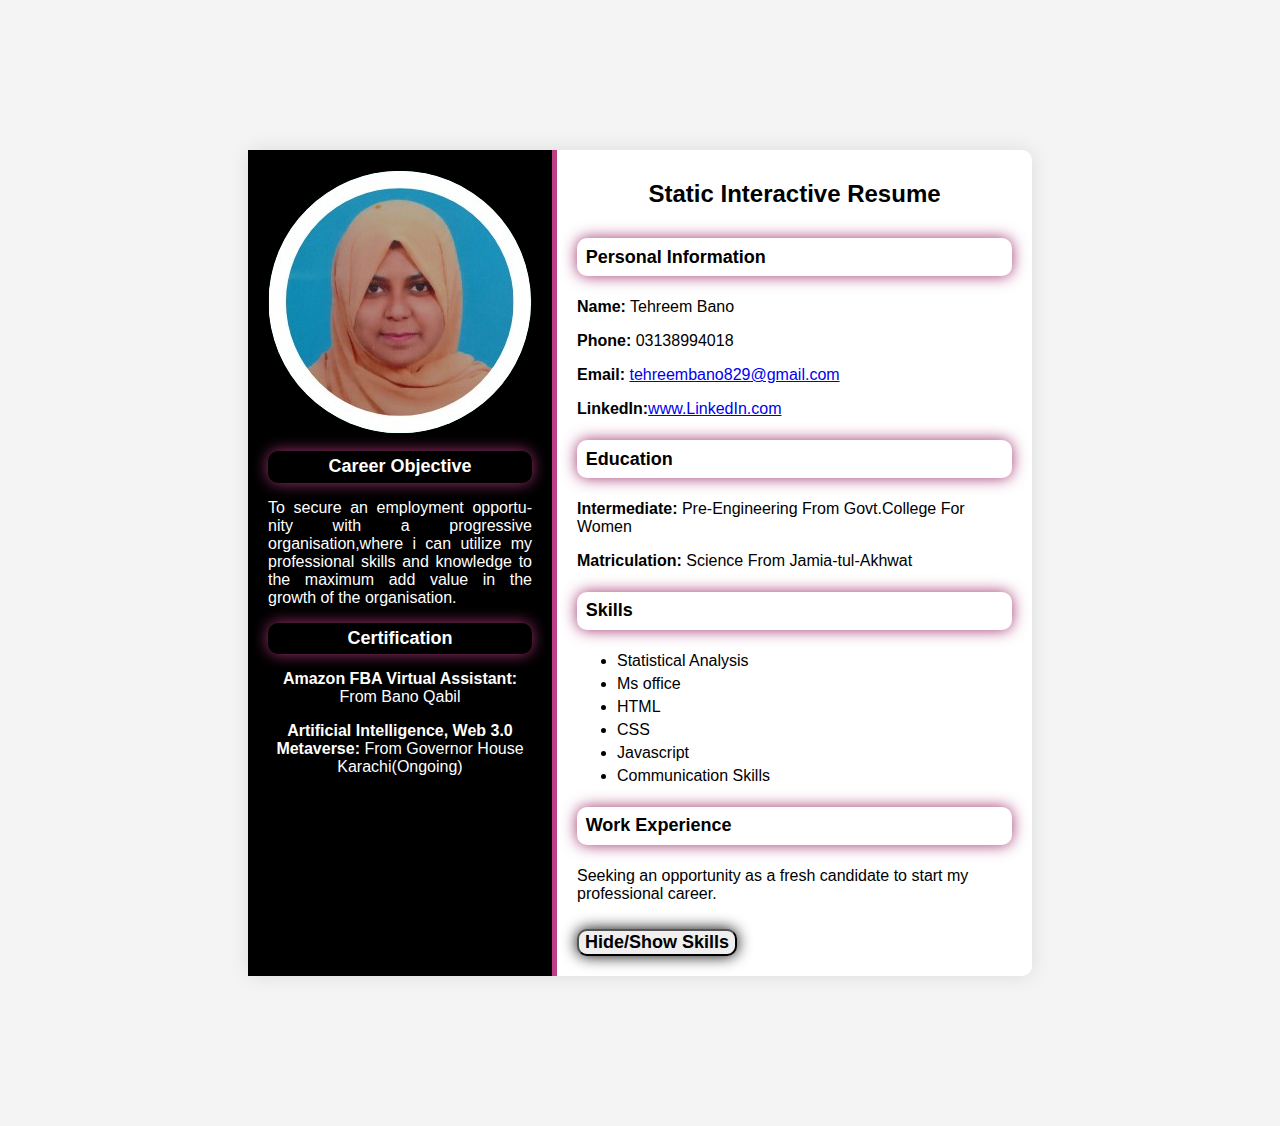
<file: milestone-01 & 02/index.html>
<!DOCTYPE html>
<html lang="en">
<head>
    <meta charset="UTF-8">
    <meta name="viewport" content="width=device-width, initial-scale=1.0">
    <title>Static Interactive Resume</title>
    <link rel="stylesheet" href="style.css">
</head>
<body>
    
    <div class="resume-container">
        <!--Left Section-->
        <div class="left-section">
            <img src="PIC12.png"  alt="picture"  class="picture">
            <section id="objective">
                <h3 style="color: white;">Career Objective</h3>
                <P style="text-align: justify;hyphens: auto;">To secure an employment opportunity with a progressive organisation,where i can utilize my professional skills and knowledge to the maximum add value in the growth of the organisation.</P>
            </section>
    
            <section id="Certification">
                <h3 style="color: white;">Certification</h3>
                <p><b>Amazon FBA Virtual Assistant: </b> From Bano Qabil</p>
                <p><b>Artificial Intelligence, Web 3.0 Metaverse: </b> From Governor House Karachi(Ongoing)</p>
            </section>
        </div>
    
</body>
</html>
    
    <!--Right Section-->
    <div class="right-section">
        <h1>Static Interactive Resume</h1>
        
        <!--Personal Information-->
        <section id="personal info">
            <h3>Personal Information</h3>
            <p><b>Name:</b> Tehreem Bano</p>
            <p><b>Phone:</b> 03138994018</p>
            <p><b>Email:</b> <a href="mailto:tehreembano829@gmail.com">tehreembano829@gmail.com</a></p> 
            <p><b>LinkedIn:</b><a href="https://www.linkedin.com/in/tehreem-bano-3ba94027b/" target="_blank">www.LinkedIn.com</a></p>
        </section>
        <!--Education Section-->
        <section id="education">
            <h3>Education</h3>
            <p><b>Intermediate:</b> Pre-Engineering From Govt.College For Women</p>
            <p><b>Matriculation:</b> Science From Jamia-tul-Akhwat</p>
        </section>

      <!--Skills Section-->
      <section id="skills">
        <h3>Skills</h3>
        <ul>
            <li>Statistical Analysis</li>
            <li>Ms office</li>
            <li>HTML</li>
            <li>CSS</li>
            <li>Javascript</li>
            <li>Communication Skills</li>
        </ul>
        </section>

        <!--Work Experience-->
        <section work experience>
            <h3>Work Experience</h3>
        <p>Seeking an opportunity as a fresh candidate to start my professional career.</p>
        </section>

        <!--Button to toggle Skills Section-->
        <button id="toggle-Skills"><b>Hide/Show Skills</b></button>
    </div>
    <script src="script.js"></script>
</body>
</html>
</file>
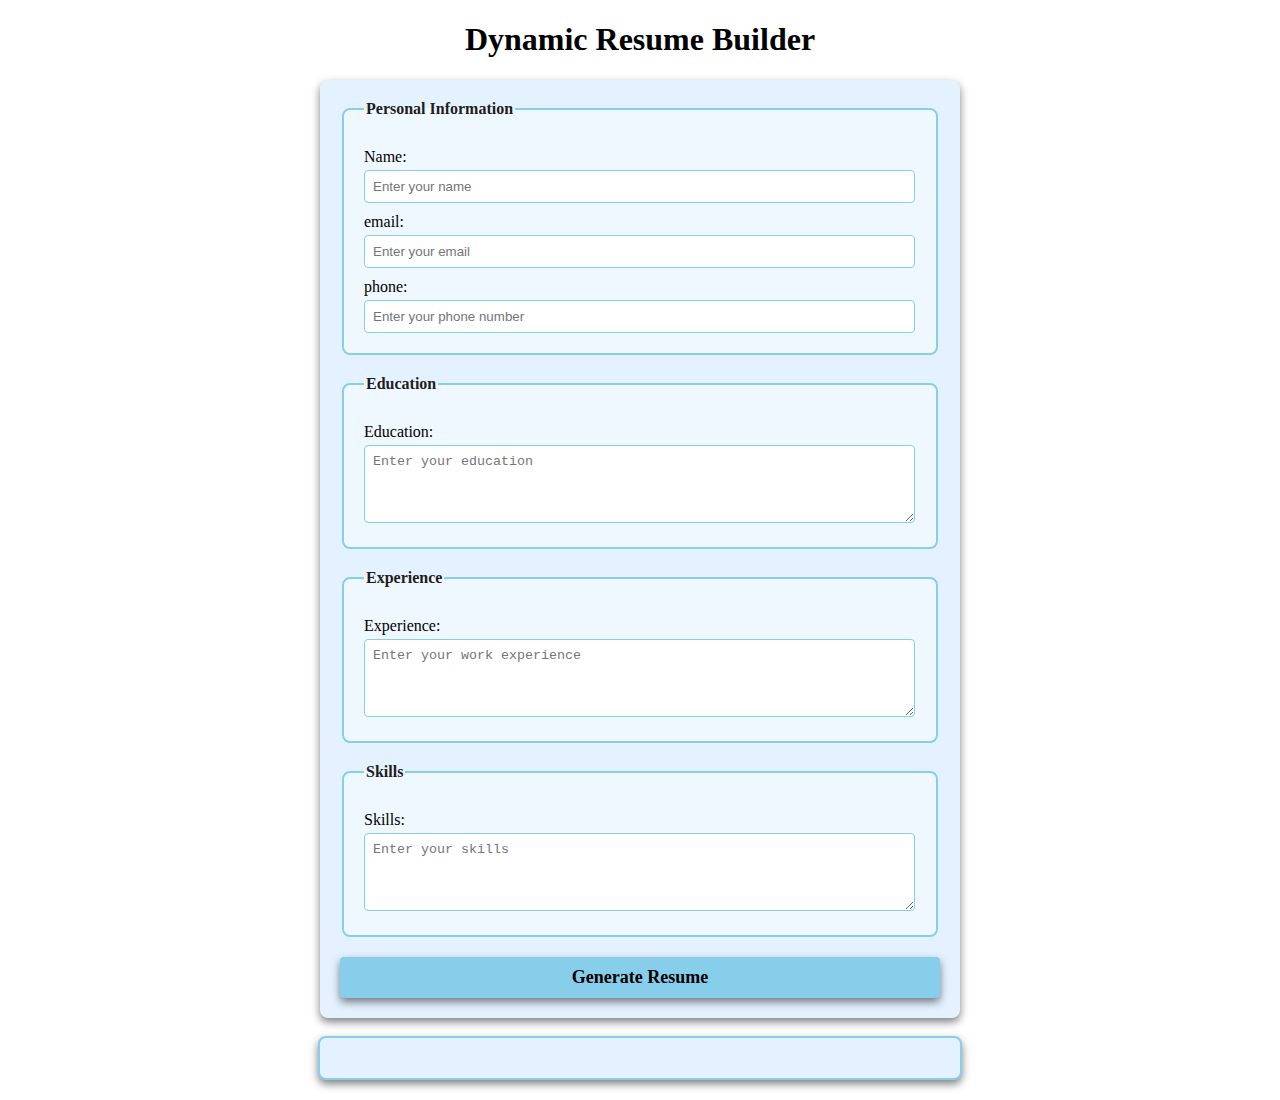
<file: milestone-03/index.html>
<!DOCTYPE html>
<html lang="en">
<head>
    <meta charset="UTF-8">
    <meta name="viewport" content="width=device-width, initial-scale=1.0">
    <title>Dynamic Resume Builder</title>
    <link rel="stylesheet" href="style.css">
</head>
<body>
    <h1>Dynamic Resume Builder</h1>
    <form id="resume-form">
        <fieldset>
            <legend>Personal Information</legend>
            <label for="name">Name:</label>
            <input type="text" id="name" placeholder="Enter your name" required>

            <label for="email">email:</label>
            <input type="email" id="email" placeholder="Enter your email" required>

            <label for="phone">phone:</label>
            <input type="tel" id="phone" placeholder="Enter your phone number" required>
        </fieldset>

        <fieldset>
            <legend>Education</legend>
            <label for="education">Education:</label>
            <textarea id="education" placeholder="Enter your education" rows="4" required></textarea>
        </fieldset>
        
        <fieldset>
            <legend>Experience</legend>
            <label for="experience">Experience:</label>
            <textarea id="experience" placeholder="Enter your work experience" rows="4" required></textarea>
        </fieldset>

        <fieldset>
            <legend>Skills</legend>
            <label for="skills">Skills:</label>
            <textarea id="skills" placeholder="Enter your skills" rows="4" required></textarea>
        </fieldset>

        <button type="submit"><b>Generate Resume</b></button>
    </form>
    <br>
    <!-- Dynamic Resume -->
     <div id="resume-display">
        <!-- Resume will be generated below -->
     </div>

     <script src="script.js"></script>
</body>
</html>
</file>
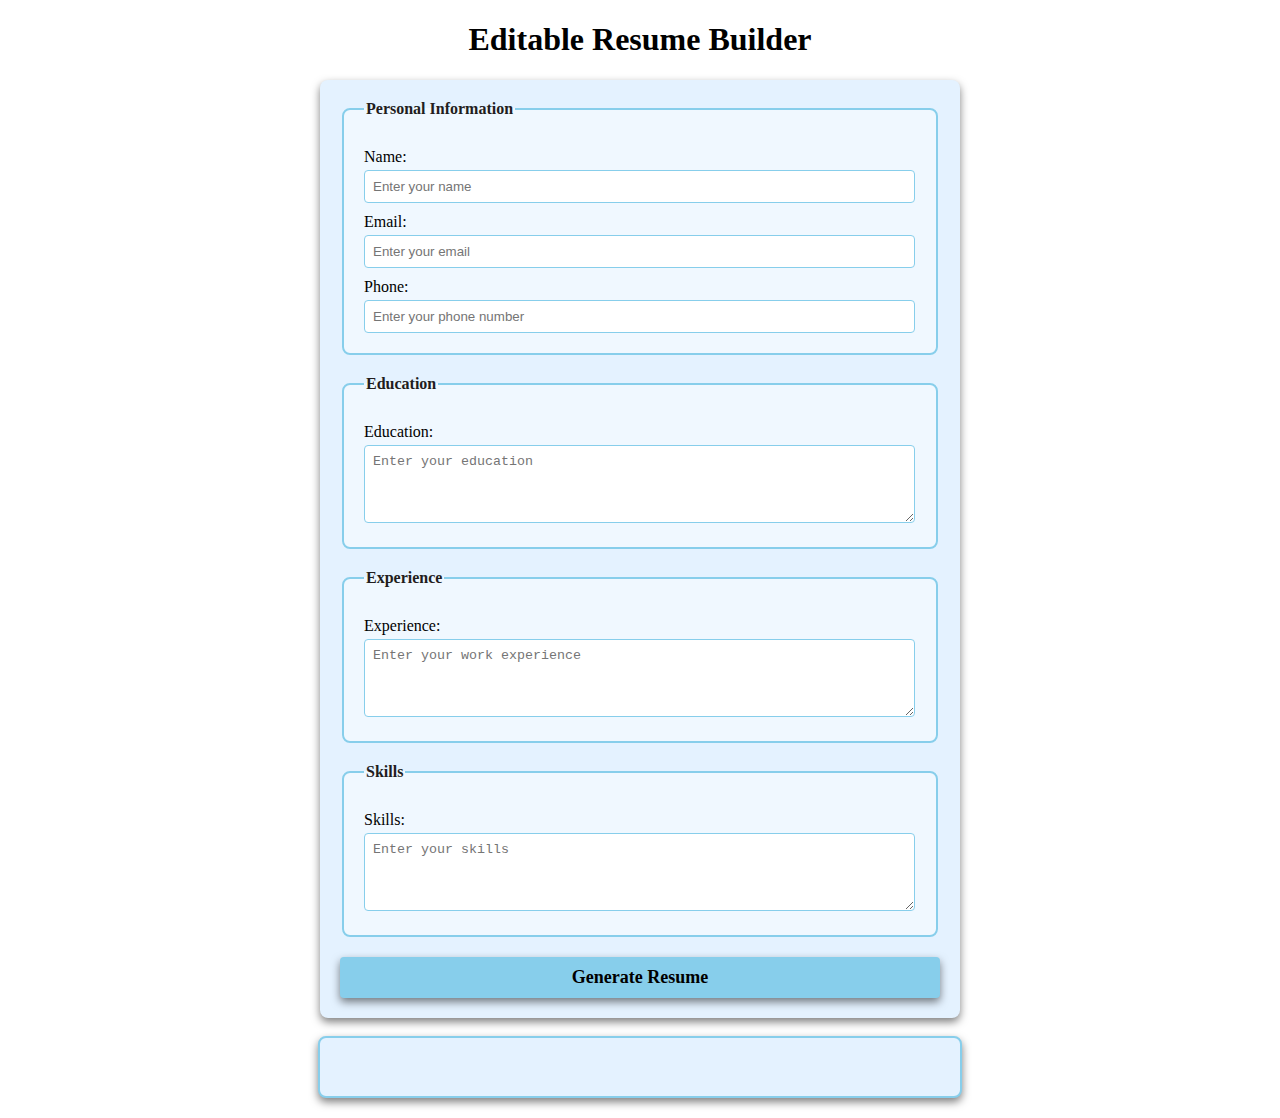
<file: milestone-04/index.html>
<!DOCTYPE html>
<html lang="en">
<head>
    <meta charset="UTF-8">
    <meta name="viewport" content="width=device-width, initial-scale=1.0">
    <title>Editable Resume Builder</title>
    <link rel="stylesheet" href="style.css">
</head>
<body>
    <h1>Editable Resume Builder</h1>
    <form id="resume-form">
        <fieldset>
            <legend>Personal Information</legend>
            <label for="name">Name:</label>
            <input type="text" id="name" placeholder="Enter your name" required>

            <label for="email">Email:</label>
            <input type="email" id="email" placeholder="Enter your email" required>

            <label for="phone">Phone:</label>
            <input type="tel" id="phone" placeholder="Enter your phone number" required>
        </fieldset>

        <fieldset>
            <legend>Education</legend>
            <label for="education">Education:</label>
            <textarea id="education" placeholder="Enter your education" rows="4" required></textarea>
        </fieldset>

        <fieldset>
            <legend>Experience</legend>
            <label for="experience">Experience:</label>
            <textarea id="experience" placeholder="Enter your work experience" rows="4" required></textarea>
        </fieldset>

        <fieldset>
            <legend>Skills</legend>
            <label for="skills">Skills:</label>
            <textarea id="skills" placeholder="Enter your skills" rows="4" required></textarea>
        </fieldset>

        <button type="submit"><b>Generate Resume</b></button>
    </form>

    <br>

    <!-- Dynamic and Editable Resume -->
     <div id="resume-display" contenteditable="true">
        <!-- Resume will be generated below -->
     </div>

     <script src="script.js"></script>
</body>
</html>
</file>
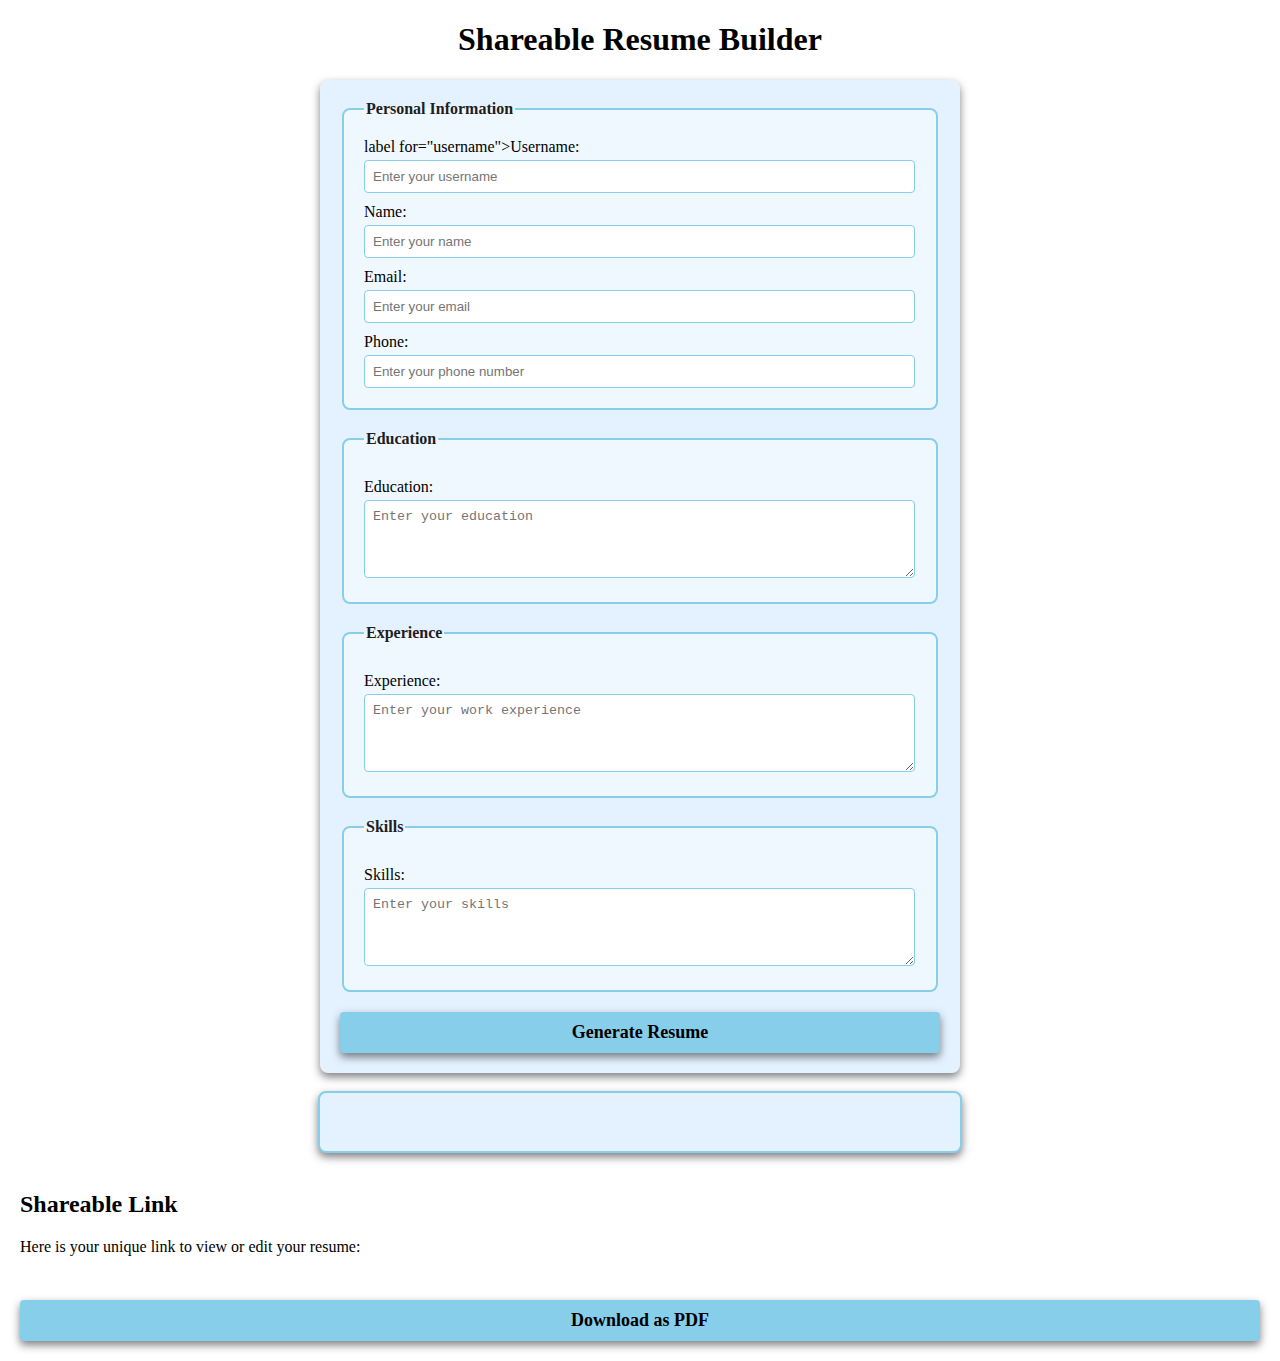
<file: milestone-05/index.html>
<!DOCTYPE html>
<html lang="en">
<head>
    <meta charset="UTF-8">
    <meta name="viewport" content="width=device-width, initial-scale=1.0">
    <title>Shareable Resume Builder</title>
    <link rel="stylesheet" href="style.css">
</head>
<body>
    <h1>Shareable Resume Builder</h1>
    <form id="resume-form">
        <fieldset>
            <legend>Personal Information</legend>

            label for="username">Username:</label>
            <input type="text" id="username" placeholder="Enter your username" required>

            <label for="name">Name:</label>
            <input type="text" id="name" placeholder="Enter your name" required>

            <label for="email">Email:</label>
            <input type="email" id="email" placeholder="Enter your email" required>

            <label for="phone">Phone:</label>
            <input type="tel" id="phone" placeholder="Enter your phone number" required>
        </fieldset>

        <fieldset>
            <legend>Education</legend>
            <label for="education">Education:</label>
            <textarea id="education" placeholder="Enter your education" rows="4" required></textarea>
        </fieldset>

        <fieldset>
            <legend>Experience</legend>
            <label for="experience">Experience:</label>
            <textarea id="experience" placeholder="Enter your work experience" rows="4" required></textarea>
        </fieldset>

        <fieldset>
            <legend>Skills</legend>
            <label for="skills">Skills:</label>
            <textarea id="skills" placeholder="Enter your skills" rows="4" required></textarea>
        </fieldset>

        <button type="submit"><b>Generate Resume</b></button>
    </form>

    <br>

    <!-- Dynamic and Editable Resume -->
     <div id="resume-display" contenteditable="true">
        <!-- Resume will be generated below -->
     </div>

     <br>

     <!-- Section for the shareable link and download option -->
      <div id="shareable-link-container" style="display: none;"></div>
      <h2>Shareable Link</h2>
      <p>Here is your unique link to view or edit your resume:</p>
      <a href="#" id="shareable-link" target="_blank"></a>
      <br>
      <button id="download-pdf"><b>Download as PDF</b></button>

     <script src="script.js"></script>
</body>
</html>
</file>
<file: milestone-01 & 02/style.css>
/* General Styling */
body {
    font-family: 'Arial', sans-serif;
    background-color: #f4f4f4;
    margin: 0;
    padding: 150px;
}

.resume-container {
    display: flex;
    background-color: white;
    width: 80%;
    margin: 0 auto;
    border-radius: 10px;
    box-shadow: 0 0 20px rgba(0, 0, 0, 0.1);
}

/* Left Section Styling */
.left-section {
    background-color: #000000;
    color: white;
    padding: 20px;
    width: 35%;
    text-align: center;
    border-right: 5px solid #bd3f84;
}

.profile-picture {
    width: 150px;
    height: 150px;
    margin-top: 10%;
    border-radius: 50%;
    border: 5px solid #bd3f84;
    margin-bottom: 20px;
}

h1 {
    font-size: 24px;
    margin: 10px 0;
    margin-bottom: 30px;
    text-align: center;
}

h3 {
    font-size: 18px;
    padding: 2%;
    margin: 20px 0 10px;
    color: black;
    border-radius: 10px;
    box-shadow: 0 0 15px #a13370;
    margin-top: 5%;
    margin-bottom: 5%;
}

ul {
    list-style-type: fill round;
    padding: 10;
    margin: 10px 0;
}

ul li {
    margin: 5px 0;
}

/* Right Section Styling */
.right-section {
    padding: 20px;
    width: 65%;
}

button {
    font-family: Arial, sans-serif;
    border-radius: 10px;
    box-shadow: 0 0 15px black;
    cursor: pointer;
    margin-top: 10px;
    font-size: 18px;
}

button:hover {
    background-color: #a13370;
}
</file>
<file: milestone-03/style.css>
/* Styling form and resume sections */

body {
    font-family: 'Times New Roman', Times, serif;
    margin: 20px;
    padding: 0;
    background-color: white;
}

form {
    margin: auto;
    background-color: rgb(228, 242, 255);
    border-radius: 8px;
    box-shadow: 0 4px 8px rgba(0, 0, 0, 0.5);
    padding: 20px;
    max-width: 600px;
}

h1 {
    text-align: center;
    color: black;
}

fieldset {
    border: 2px solid skyblue;
    border-radius: 8px;
    padding: 20px;
    margin-bottom: 20px;
    background-color: aliceblue;
}

legend {
    font-weight: bold;
    text-align: left;
    color: rgb(34, 29, 29);
}

label {
    display: block;
    margin-top: 10px;
    color: black;

}

input,textarea {
    margin-top: 4px;
    padding: 8px;
    width: calc(100% - 1px);
    border: 1px solid skyblue;
    border-radius: 4px;
    box-sizing: border-box;
}

button {
    display: block;
    width: 100%;
    background-color: skyblue;
    color: black;
    border: none;
    border-radius: 4px;
    box-shadow: 0 4px 8px rgba(0, 0, 0, 0.5);
    margin-top: 10px;
    font-size: 18px;
    font-family: 'Times New Roman', Times, serif;
    padding: 10px;
    cursor: pointer;
}

button :hover {
    color: blue;
}

#resume-display {
    max-width: 600px;
    margin: auto;
    padding: 20px;
    border: 2px solid skyblue;
    border-radius: 8px;
    background-color: rgb(228, 242, 255);
    box-shadow: 0 4px 8px rgba(0, 0, 0, 0.5);
}

#resume-display h2 {
    color: black;
}
</file>
<file: milestone-04/style.css>
/* Styling form and resume sections */
body {
    font-family: 'Times New Roman', Times, serif;
    margin: 20px;
    padding: 0;
    background-color: white;
}
form {
    margin: auto;
    background-color: rgb(228, 242, 255);
    border-radius: 8px;
    box-shadow: 0 4px 8px rgba(0, 0, 0, 0.5);
    padding: 20px;
    max-width: 600px;
}
h1 {
    text-align: center;
    color: black;
}
fieldset {
    border: 2px solid skyblue;
    border-radius: 8px;
    padding: 20px;
    margin-bottom: 20px;
    background-color: aliceblue;
}
legend {
    font-weight: bold;
    text-align: left;
    color: rgb(34, 29, 29);
}
label {
    display: block;
    margin-top: 10px;
    color: black;
}
input,textarea {
    margin-top: 4px;
    padding: 8px;
    width: calc(100% - 1px);
    border: 1px solid skyblue;
    border-radius: 4px;
    box-sizing: border-box;
}
button {
    display: block;
    width: 100%;
    background-color: skyblue;
    color: black;
    border: none;
    border-radius: 4px;
    box-shadow: 0 4px 8px rgba(0, 0, 0, 0.5);
    margin-top: 10px;
    font-size: 18px;
    font-family: 'Times New Roman', Times, serif;
    padding: 10px;
    cursor: pointer;
}
button :hover {
    color: blue;
}
#resume-display {
    max-width: 600px;
    margin: auto;
    padding: 20px;
    border: 2px solid skyblue;
    border-radius: 8px;
    background-color: rgb(228, 242, 255);
    box-shadow: 0 4px 8px rgba(0, 0, 0, 0.5);
    /* Making the resume editable*/
    outline: none;
}
#resume-display h2 {
    color: black;
}
</file>
<file: milestone-05/style.css>
/* Styling form and resume sections */
body {
    font-family: 'Times New Roman', Times, serif;
    margin: 20px;
    padding: 0;
    background-color: white;
}
form {
    margin: auto;
    background-color: rgb(228, 242, 255);
    border-radius: 8px;
    box-shadow: 0 4px 8px rgba(0, 0, 0, 0.5);
    padding: 20px;
    max-width: 600px;
}
h1 {
    text-align: center;
    color: black;
}
fieldset {
    border: 2px solid skyblue;
    border-radius: 8px;
    padding: 20px;
    margin-bottom: 20px;
    background-color: aliceblue;
}
legend {
    font-weight: bold;
    text-align: left;
    color: rgb(34, 29, 29);
}
label {
    display: block;
    margin-top: 10px;
    color: black;
}
input,textarea {
    margin-top: 4px;
    padding: 8px;
    width: calc(100% - 1px);
    border: 1px solid skyblue;
    border-radius: 4px;
    box-sizing: border-box;
}
button {
    display: block;
    width: 100%;
    background-color: skyblue;
    color: black;
    border: none;
    border-radius: 4px;
    box-shadow: 0 4px 8px rgba(0, 0, 0, 0.5);
    margin-top: 10px;
    font-size: 18px;
    font-family: 'Times New Roman', Times, serif;
    padding: 10px;
    cursor: pointer;
}
button :hover {
    color: blue;
}
#resume-display {
    max-width: 600px;
    margin: auto;
    padding: 20px;
    border: 2px solid skyblue;
    border-radius: 8px;
    background-color: rgb(228, 242, 255);
    box-shadow: 0 4px 8px rgba(0, 0, 0, 0.5);
    /* Making the resume editable*/
    outline: none;
}
#resume-display h2 {
    color: black;
}
</file>
